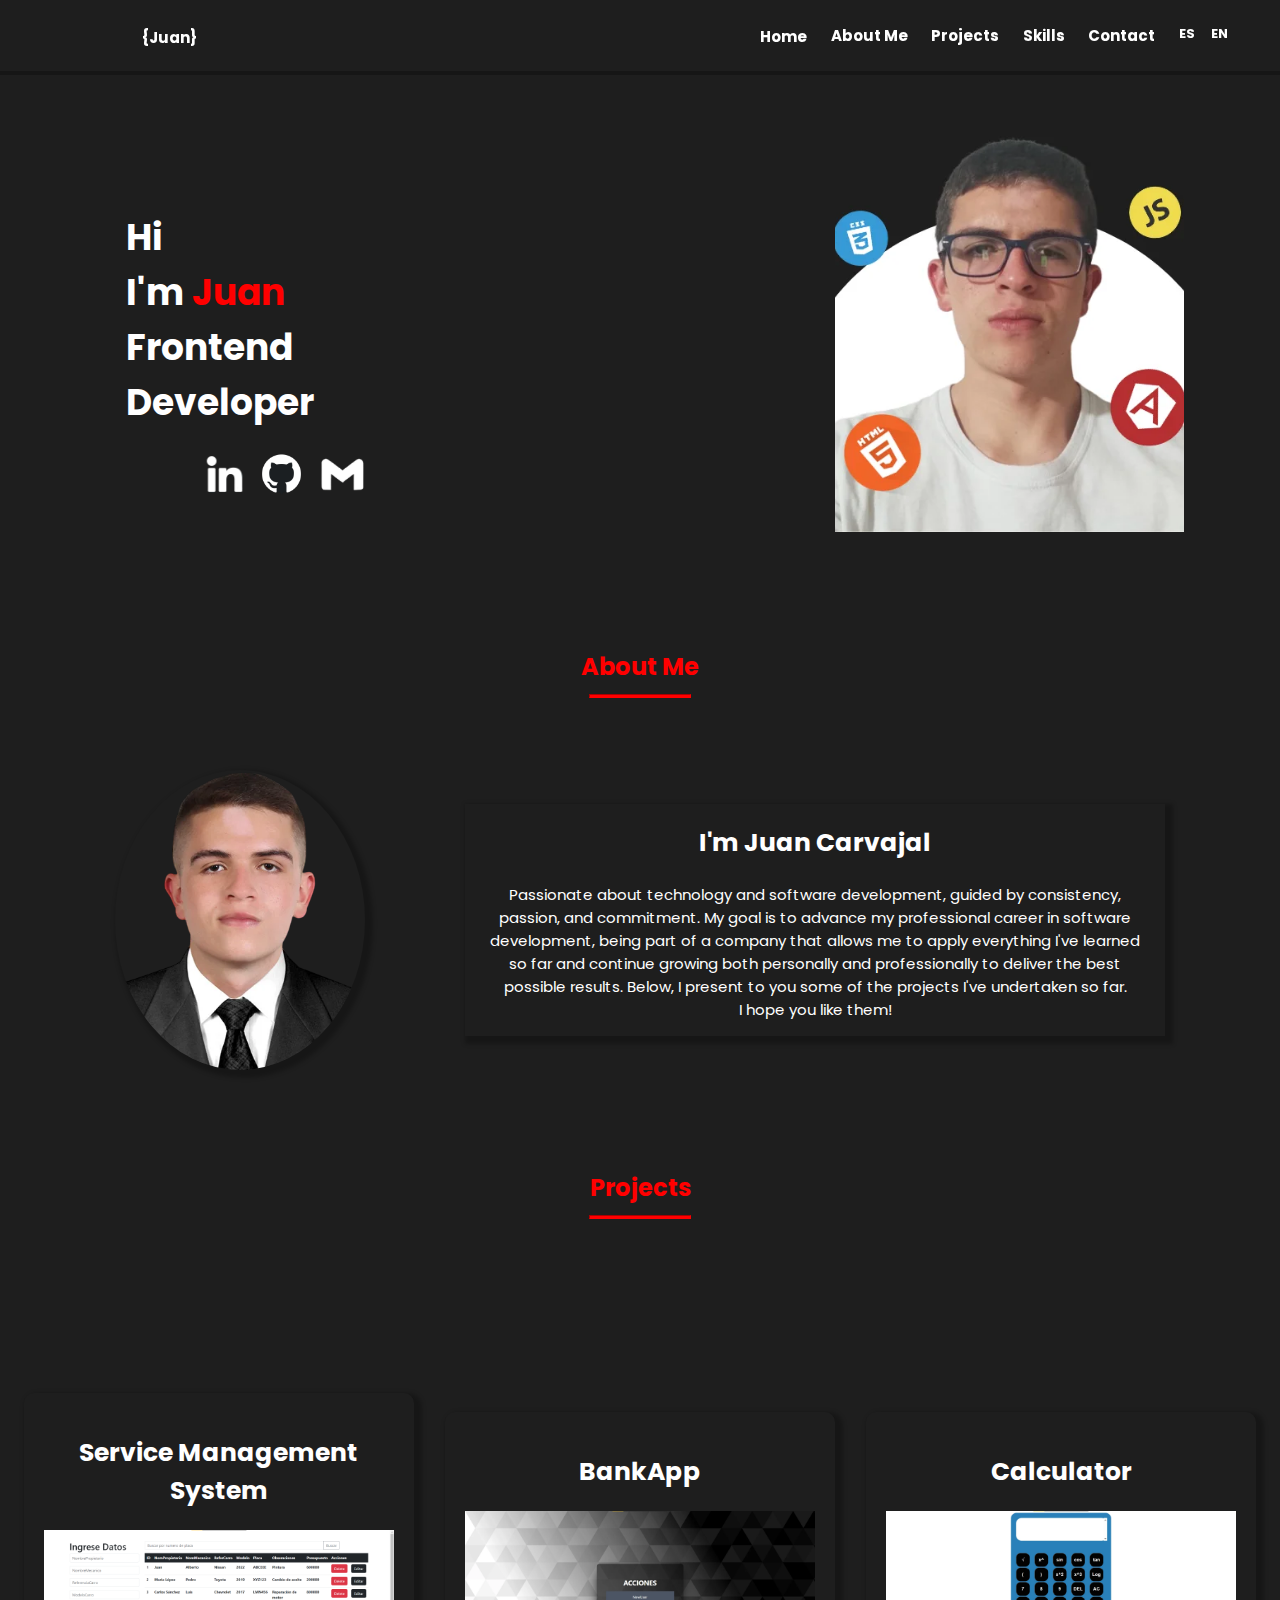
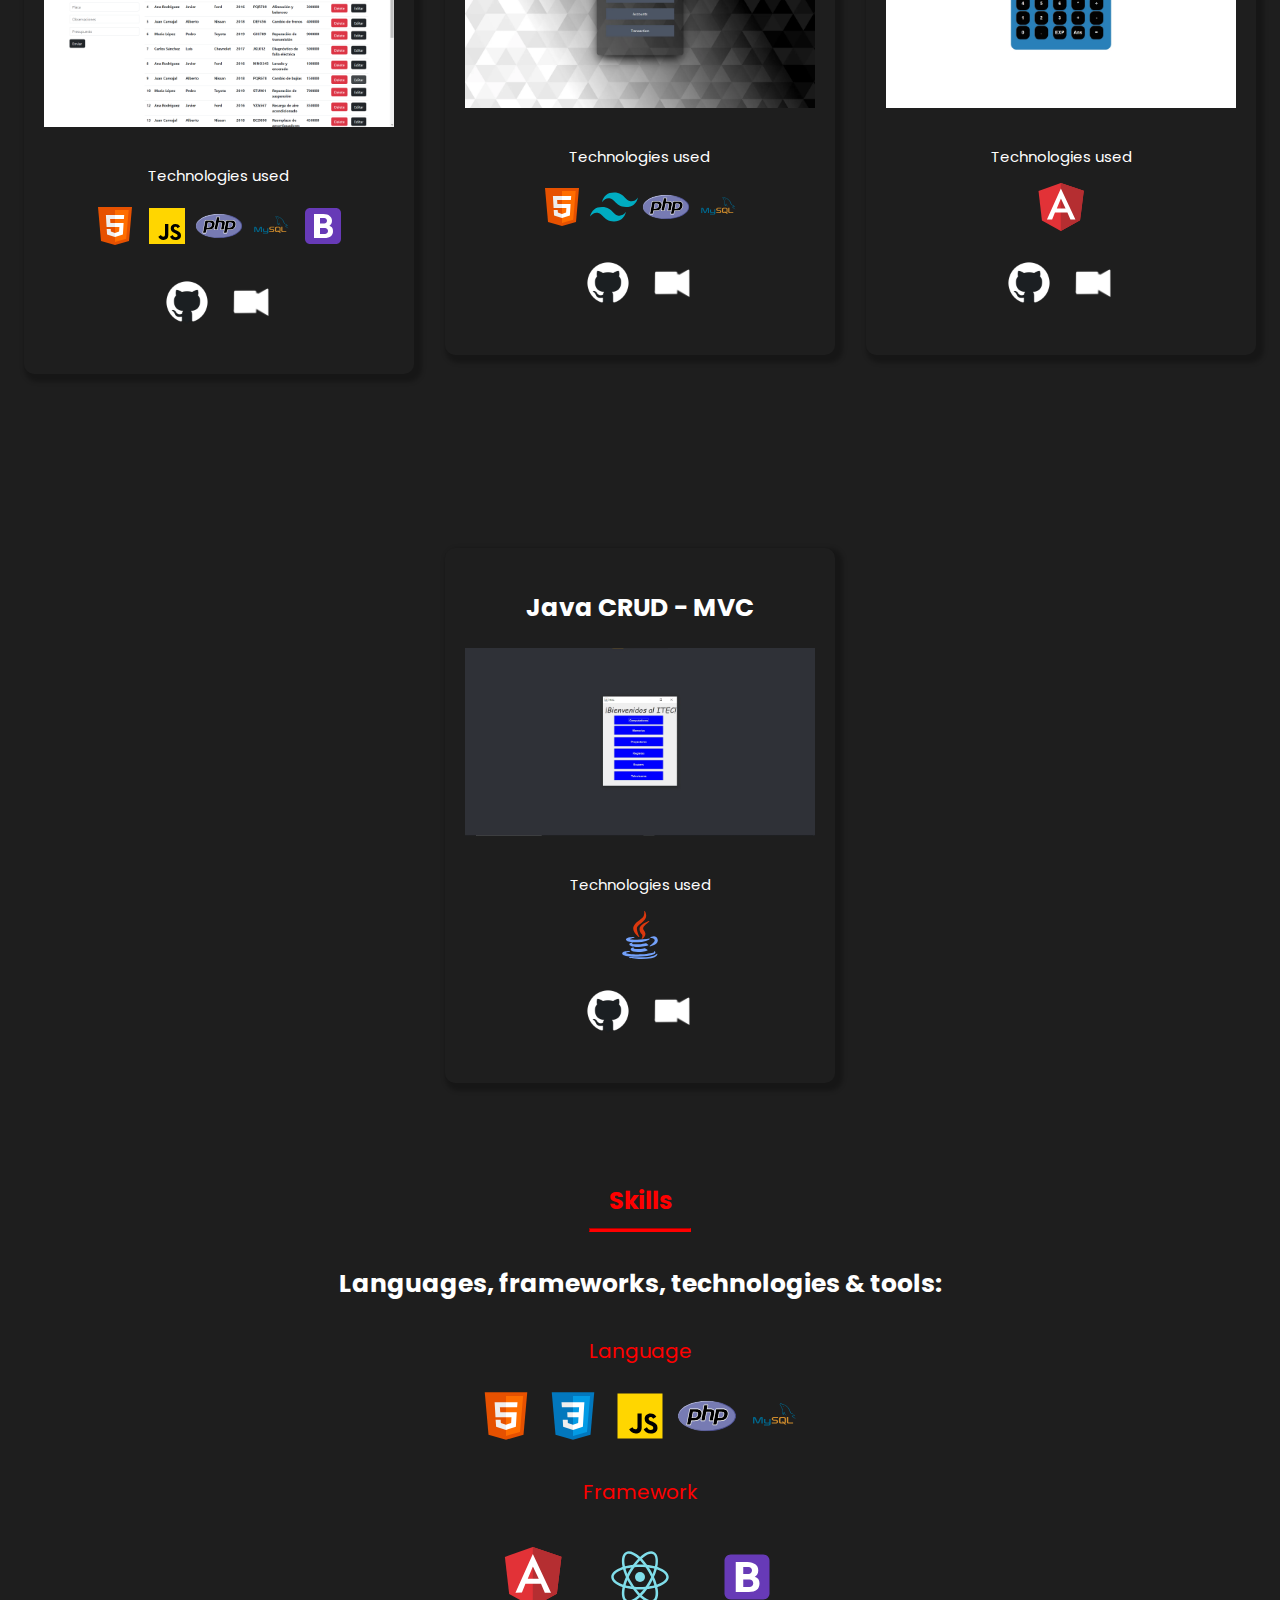
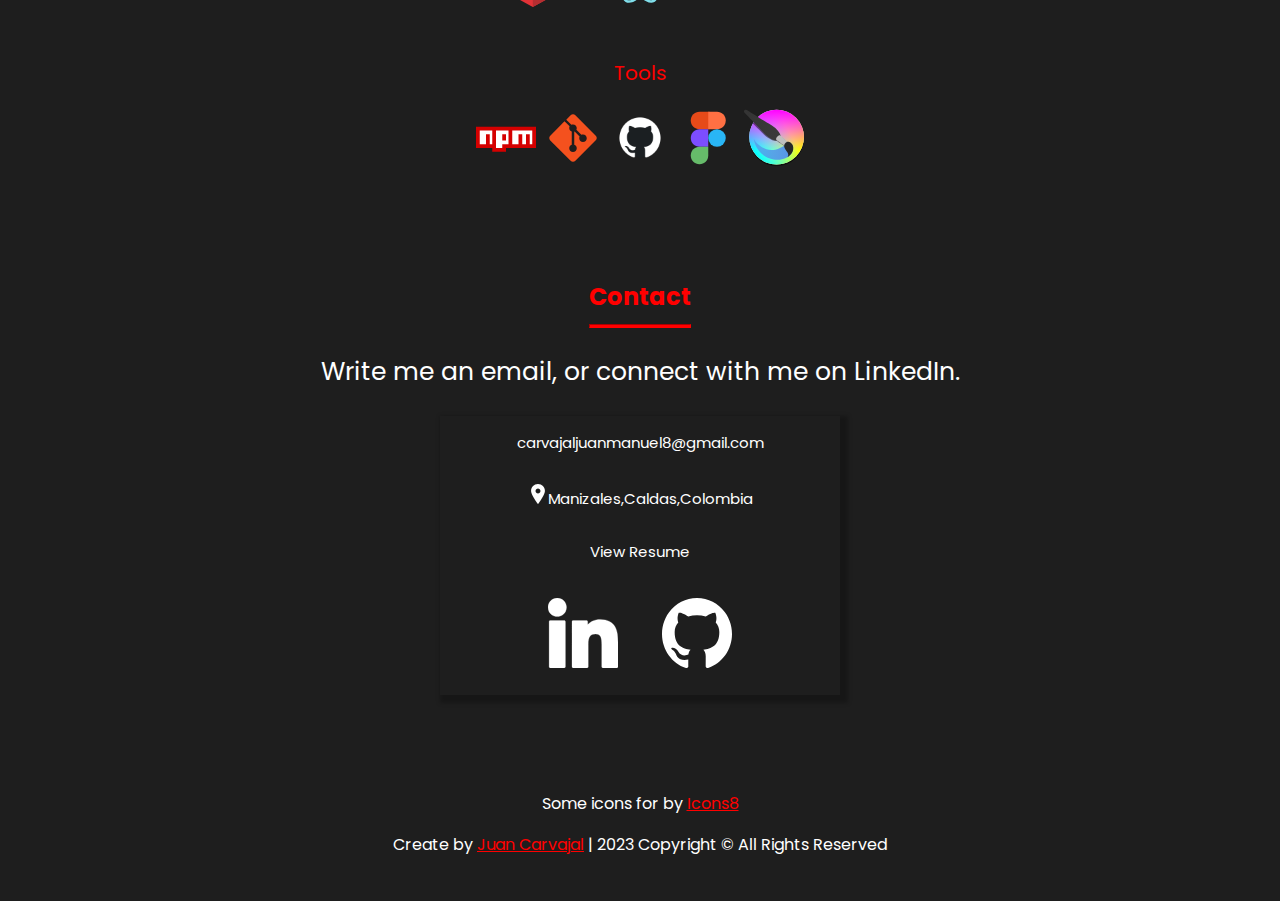
<file: index.html>
<!DOCTYPE html>
<html lang="en">
  <head>
    <meta charset="UTF-8" />
    <meta http-equiv="X-UA-Compatible" content="IE=Edge" />
    <meta name="viewport" content="width=device-width, initial-scale=1" />
    <title>Juan Carvajal | Front-End Developer</title>
    <link rel="preconnect" href="https://fonts.googleapis.com" />
    <link rel="preconnect" href="https://fonts.gstatic.com" crossorigin />
    <link
      href="https://fonts.googleapis.com/css2?family=Poppins:wght@700&display=swap"
      rel="stylesheet"
    />
    <link rel="stylesheet" href="./styles/styles.css" />
    <link rel="stylesheet" href="./styles/aboutme.css" />
    <link rel="stylesheet" href="./styles/projects.css" />
    <link rel="stylesheet" href="./styles/skills.css" />
    <link rel="stylesheet" href="./styles/contact.css" />
    <link rel="stylesheet" href="./styles/media.css" />
    <link
      type="image/png"
      sizes="100x100"
      rel="icon"
      href="./assets/images/icon.svg"
    />
  </head>
  <body style="background: #1e1e1e">
    <header>
      <div class="home-view">
        <div class="background"></div>
        <div class="header">
          <div class="juan"><a href="#">{Juan}</a></div>
          <div class="home_header"><a href="#home">Home</a></div>
          <div class="aboutme"><a href="#about_me">About Me</a></div>
          <div class="projects_header"><a href="#projects">Projects</a></div>
          <div class="skills"><a href="#skills">Skills</a></div>
          <div class="contact"><a href="#contact">Contact</a></div>
          <div class="container-3">
            <a href="./es/" class="es">ES</a>
            <a href="" class="en">EN</a>
          </div>
        </div>
      </div>
    </header>
    <main>
      <section class="home" id="home">
        <div class="container-1">
          <div class="container-2">
            <p class="hi-im-juan-frontend-developer">
              Hi <br />
              <span class="hi-im-juan-frontend-developer-sub-0">I'm</span>
              <span class="hi-im-juan-frontend-developer-sub-1">Juan</span>
              <br />
              <span class="hi-im-juan-frontend-developer-sub-242"
                >Frontend Developer</span
              >
            </p>
            <div class="container">
              <a href="https://www.linkedin.com/in/juanncarvajal/"
                ><div class="linkedin-photoroom-1"></div
              ></a>
              <a href="https://github.com/JuanCarvajal11"
                ><div class="githubicon-photoroom-1"></div
              ></a>
              <a href="mailto:carvajaljuanmanuel8@gmail.com"
                ><div class="diseo-sin-ttulo-11"></div
              ></a>
            </div>
          </div>
          <div class="foto-de-portafolio-1"></div>
        </div>
      </section>
      <section id="about_me" class="about_me">
        <h2 class="title_aboutme">About Me</h2>
        <hr class="title_decoration" />
        <div class="about_container">
          <img
            src="./assets/images/Imagen_sobremi.webp"
            alt=""
            class="img_aboutme"
          />
          <div class="about_content">
            <h2 class="about_subtitle">I'm Juan Carvajal</h2>
            <p class="about_text">
              Passionate about technology and software development, guided by
              consistency, passion, and commitment. My goal is to advance my
              professional career in software development, being part of a
              company that allows me to apply everything I've learned so far and
              continue growing both personally and professionally to deliver the
              best possible results. Below, I present to you some of the
              projects I've undertaken so far. <br />I hope you like them!
            </p>
          </div>
        </div>
      </section>
      <section class="projects" id="projects">
        <h2 class="title_projects">Projects</h2>
        <hr class="title_decoration" />
        <div class="project_view">
          <div class="project_card">
            <h2>Service Management System</h2>
            <img src="./assets/images/ProyectoAutomotriz.webp" alt="Imagen 1" />
            <p>Technologies used</p>
            <div>
              <img src="./assets/images/HTML5.svg" alt="HTML5" />
              <img src="./assets/images/JavaScript.svg" alt="JavaScript" />
              <img src="./assets/images/PHP.svg" alt="PHP" />
              <img src="./assets/images/mysql.svg" alt="MySQL" />
              <img src="./assets/images/Bootstrap.svg" alt="Bootstrap" />
            </div>
            <a href="https://github.com/JuanCarvajal11/CrudTaller">
              <img
                src="./assets/images/GitHubIcon.webp"
                alt="GitHubIcon"
                class="card_icon"
            /></a>
            <a
              href="https://drive.google.com/file/d/15h-8iIQNm1ulbraYz3g0RGl05-0AmrAa/view?usp=sharing"
            >
              <img
                src="./assets/images/VideoIcon.png"
                alt="VideoIcon"
                class="card_icon"
              />
            </a>
          </div>
          <div class="project_card">
            <h2>BankApp</h2>
            <img src="./assets/images/bancoapp.webp" alt="Imagen 1" />
            <p>Technologies used</p>
            <div>
              <img src="./assets/images/HTML5.svg" alt="HTML5" />
              <img src="./assets/images/TailwindCss.svg" alt="TailWind" />
              <img src="./assets/images/PHP.svg" alt="PHP" />
              <img src="./assets/images/mysql.svg" alt="MySQL" />
            </div>
            <a href="https://github.com/JuanCarvajal11/BancoApp">
              <img
                src="./assets/images/GitHubIcon.webp"
                alt="GitHubIcon"
                class="card_icon"
            /></a>
            <a
              href="https://drive.google.com/file/d/1xfGrHG5emSB2Z3cICMHLrTMxmpDLgRj-/view?usp=sharing"
            >
              <img
                src="./assets/images/VideoIcon.png"
                alt="VideoIcon"
                class="card_icon"
              />
            </a>
          </div>
          <div class="project_card">
            <h2>Calculator</h2>
            <img src="./assets/images/calculadoraimagen.webp" alt="Imagen 1" />
            <p>Technologies used</p>
            <div>
              <img src="./assets/images/angular-icon.svg" alt="HTML5" />
            </div>
            <a href="https://github.com/JuanCarvajal11/CalculadoraAngular">
              <img
                src="./assets/images/GitHubIcon.webp"
                alt="GitHubIcon"
                class="card_icon"
            /></a>
            <a
              href="https://drive.google.com/file/d/1gNzv2z42VBNiWqhLKTjFgDYkBdK2M_5l/view?usp=sharing"
            >
              <img
                src="./assets/images/VideoIcon.png"
                alt="VideoIcon"
                class="card_icon"
              />
            </a>
          </div>
        </div>
        <!--Second line of proyects -->
        <div class="project_view">
          <div class="project_card">
            <h2>Java CRUD - MVC</h2>
            <img src="./assets/images/CapturaJava.webp" alt="Imagen 1" />
            <p>Technologies used</p>
            <div>
              <img src="./assets/images/java-svgrepo-com.svg" alt="HTML5" />

            </div>
            <a href="https://github.com/JuanCarvajal11/JAVA-MVC">
              <img
                src="./assets/images/GitHubIcon.webp"
                alt="GitHubIcon"
                class="card_icon"
            /></a>
            <a
              href="https://drive.google.com/file/d/1nRwct1JfdEvENYA-bzJR2pNr87-lbRKd/view?usp=sharing"
            >
              <img
                src="./assets/images/VideoIcon.png"
                alt="VideoIcon"
                class="card_icon"
              />
            </a>
          </div>
        </div>
      </section>
      <section class="skills" id="skills">
        <h2 class="title_skills">Skills</h2>
        <hr class="title_decoration" />
        <div class="skills_section">
          <h4 class="skill_subtitle">
            Languages, frameworks, technologies & tools:
          </h4>
          <div class="lenguage_section">
            <p class="maintext">Language</p>
            <img src="./assets/images/HTML5.svg" alt="HTML5" />
            <img src="./assets/images/Css.svg" alt="CSS3" />
            <img src="./assets/images/JavaScript.svg" alt="JavaScript" />
            <img src="./assets/images/PHP.svg" alt="PHP" />
            <img src="./assets/images/mysql.svg" alt="MySQL" />
          </div>
          <div class="frameworks_section">
            <p class="maintext">Framework</p>
            <img src="./assets/images/angular-icon.svg" alt="Angular" />
            <img src="./assets/images/React.svg" alt="React" />
            <img src="./assets/images/Bootstrap.svg" alt="Bootstrap" />
          </div>
          <div class="tools_section">
            <p class="maintext">Tools</p>
            <img src="./assets/images/npm.svg" alt="npm" />
            <img src="./assets/images/Git.svg" alt="Git" />
            <img src="./assets/images/GitHubIcon.webp" alt="GitHub" />
            <img src="./assets/images/Figma.svg" alt="Figma" />
            <img src="./assets/images/krita-seeklogo.svg" alt="Krita" />
          </div>
        </div>
      </section>
      <section class="contact" id="contact">
        <h2 class="title_contact">Contact</h2>
        <hr class="title_decoration" />
        <div class="title">
          <p>Write me an email, or connect with me on LinkedIn.</p>
        </div>
        <div class="social_media">
          <div class="links">
            <p>carvajaljuanmanuel8@gmail.com</p>
            <p>
              <img
                src="./assets/images/location-sign-svgrepo-com.svg"
                alt="Location"
              />Manizales,Caldas,Colombia
            </p>
            <p class="resume">
              <a
                href="./assets/documents/CV Juan Manuel Carvajal Rincon.pdf"
                download="./assets/documents/CV Juan Manuel Carvajal Rincon.pdf"
                >View Resume</a
              >
            </p>
            <div class="social">
              <a href="https://www.linkedin.com/in/juanncarvajal/"
                ><img
                  src="./assets/images/linkedin-svgrepo-com (1).svg"
                  alt="LinkedIn"
              /></a>
              <a href="https://github.com/JuanCarvajal11"
                ><img
                  src="./assets/images/github-142-svgrepo-com.svg"
                  alt="Github"
              /></a>
            </div>
          </div>
        </div>
      </section>
    </main>
    <footer>
      <div>
        <p>Some icons for by <a href="https://iconos8.es/">Icons8</a></p>
        <p>
          Create by
          <a href="https://github.com/JuanCarvajal11">Juan Carvajal</a> | 2023
          Copyright © All Rights Reserved
        </p>
      </div>
    </footer>
  </body>
</html>
</file>
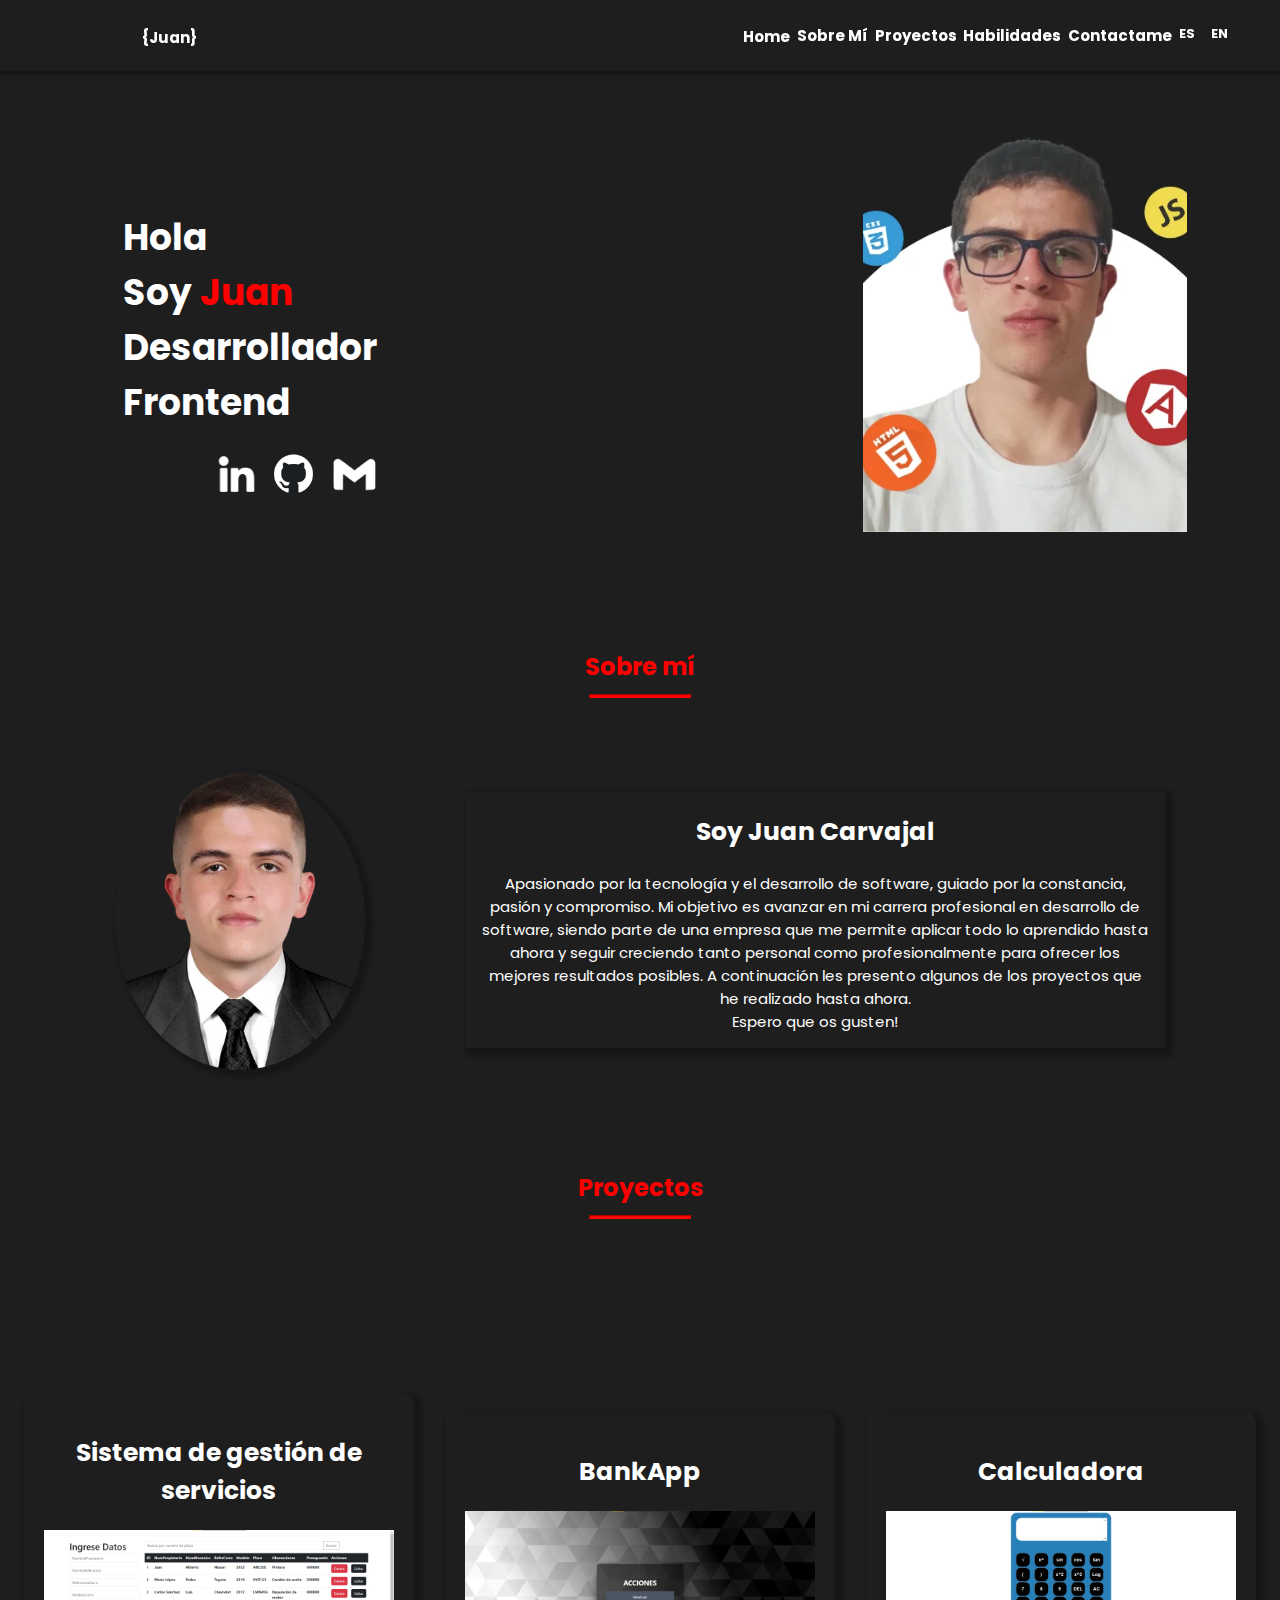
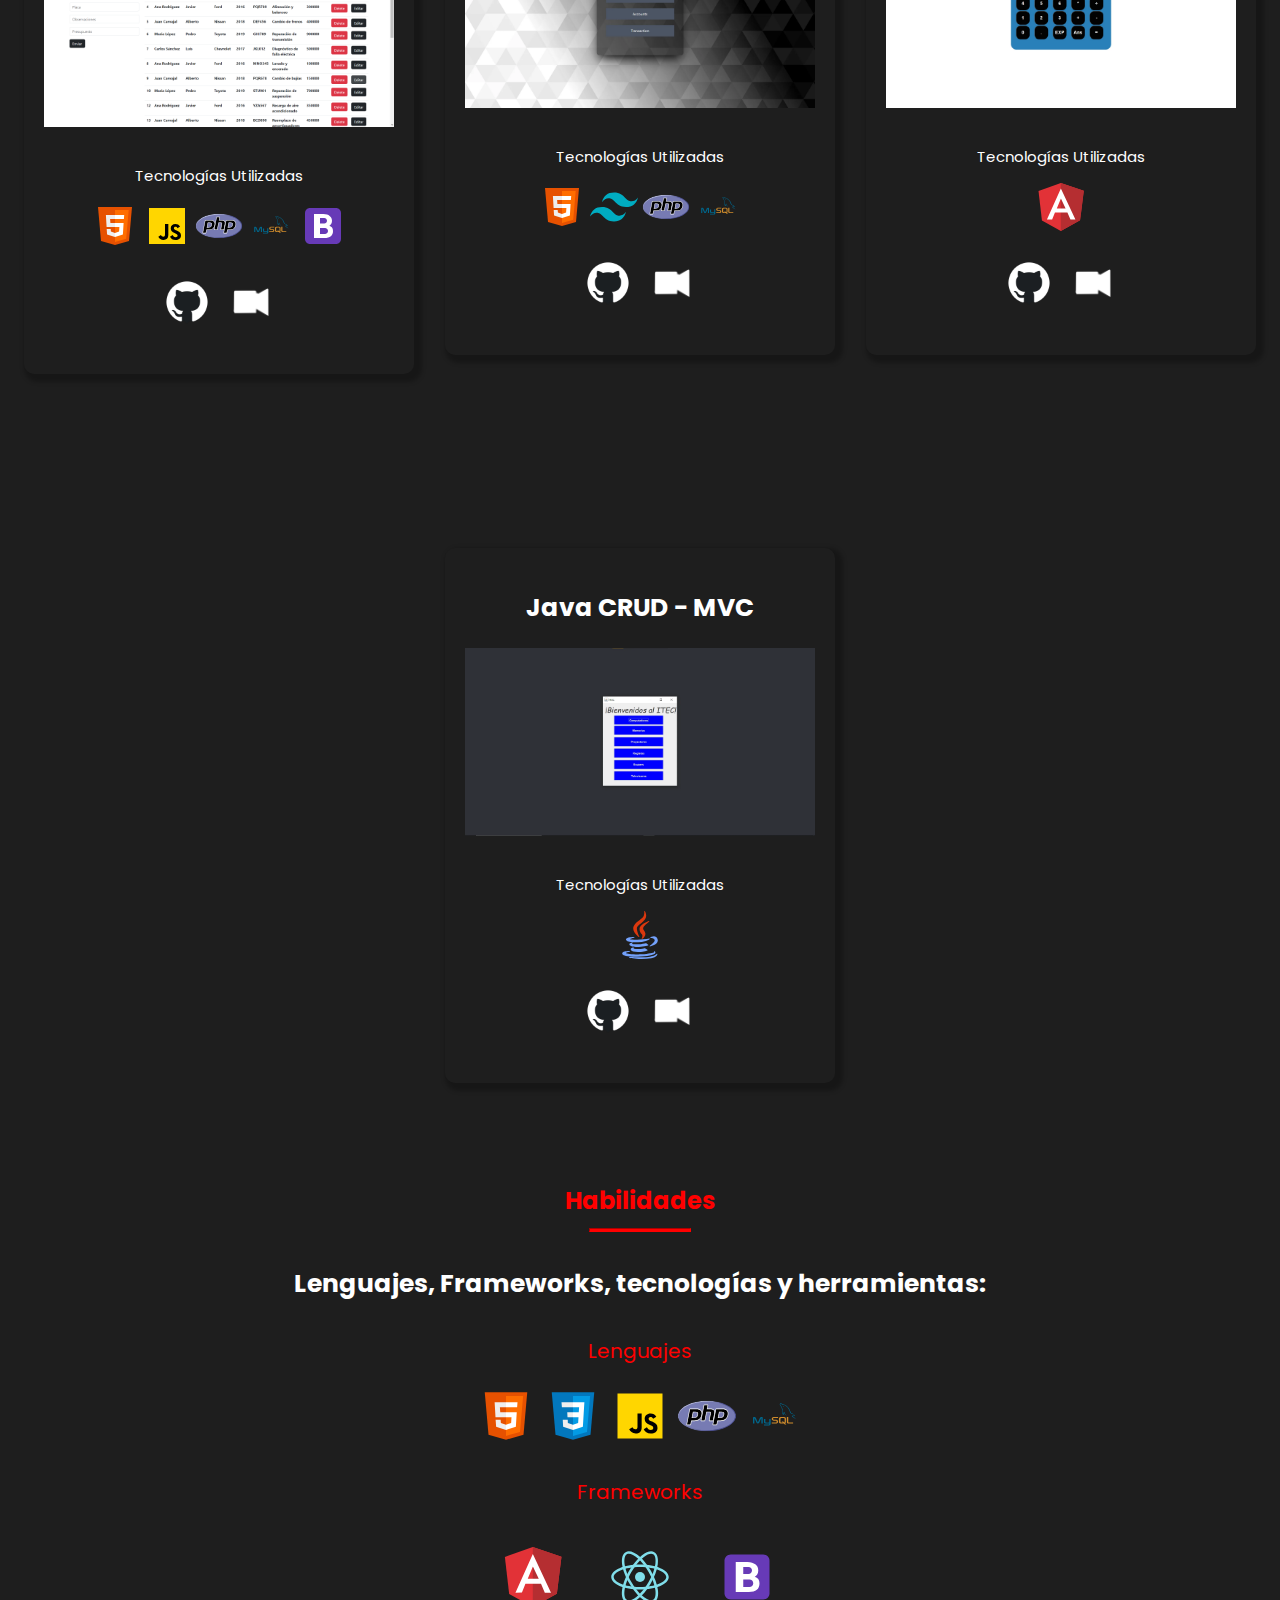
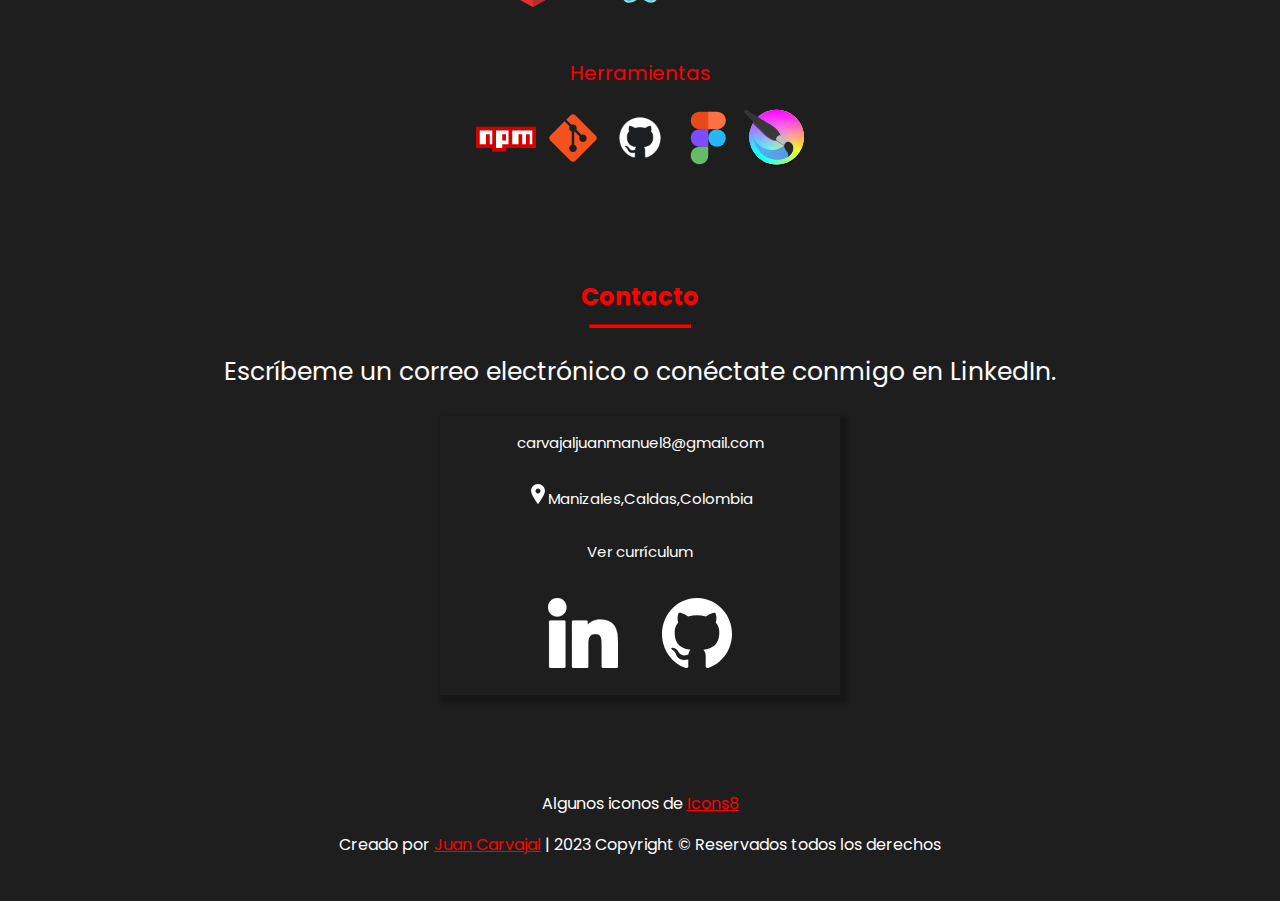
<file: es/index.html>
<!DOCTYPE html>
<html lang="en">
  <head>
    <meta charset="UTF-8" />
    <meta http-equiv="X-UA-Compatible" content="IE=Edge" />
    <meta name="viewport" content="width=device-width, initial-scale=1" />
    <title>Juan Carvajal | Front-End Developer</title>
    <link rel="preconnect" href="https://fonts.googleapis.com" />
    <link rel="preconnect" href="https://fonts.gstatic.com" crossorigin />
    <link
      href="https://fonts.googleapis.com/css2?family=Poppins:wght@700&display=swap"
      rel="stylesheet"
    />
    <link rel="stylesheet" href="../styles/styles.css" />
    <link rel="stylesheet" href="../styles/aboutme.css" />
    <link rel="stylesheet" href="../styles/projects.css" />
    <link rel="stylesheet" href="../styles/skills.css" />
    <link rel="stylesheet" href="../styles/contact.css" />
    <link rel="stylesheet" href="../styles/media.css" />
    <link
      type="image/png"
      sizes="100x100"
      rel="icon"
      href="./assets/images/icon.svg"
    />
  </head>
  <body style="background: #1e1e1e">
    <header>
      <div class="home-view">
        <div class="background"></div>
        <div class="header">
          <div class="juan"><a href="#">{Juan}</a></div>
          <div class="home_header"><a href="#home">Home</a></div>
          <div class="aboutme"><a href="#about_me">Sobre Mí</a></div>
          <div class="projects_header"><a href="#projects">Proyectos</a></div>
          <div class="skills"><a href="#skills">Habilidades</a></div>
          <div class="contact"><a href="#contact">Contactame</a></div>
          <div class="container-3">
            <a href="" class="es">ES</a>
            <a href="../index.html" class="en">EN</a>
          </div>
        </div>
      </div>
    </header>
    <main>
      <section class="home" id="home">
        <div class="container-1">
          <div class="container-2">
            <p class="hi-im-juan-frontend-developer">
              Hola <br />
              <span class="hi-im-juan-frontend-developer-sub-0">Soy</span>
              <span class="hi-im-juan-frontend-developer-sub-1">Juan</span>
              <br />
              <span class="hi-im-juan-frontend-developer-sub-242"
                >Desarrollador Frontend</span
              >
            </p>
            <div class="container">
              <a href="https://www.linkedin.com/in/juanncarvajal/"
                ><div class="linkedin-photoroom-1"></div
              ></a>
              <a href="https://github.com/JuanCarvajal11"
                ><div class="githubicon-photoroom-1"></div
              ></a>
              <a href="mailto:carvajaljuanmanuel8@gmail.com"
                ><div class="diseo-sin-ttulo-11"></div
              ></a>
            </div>
          </div>
          <div class="foto-de-portafolio-1"></div>
        </div>
      </section>
      <section id="about_me" class="about_me">
        <h2 class="title_aboutme">Sobre mí</h2>
        <hr class="title_decoration" />
        <div class="about_container">
          <img
            src="../assets/images/Imagen_sobremi.webp"
            alt=""
            class="img_aboutme"
          />
          <div class="about_content">
            <h2 class="about_subtitle">Soy Juan Carvajal</h2>
            <p class="about_text">
              Apasionado por la tecnología y el desarrollo de software, guiado
              por la constancia, pasión y compromiso. Mi objetivo es avanzar en
              mi carrera profesional en desarrollo de software, siendo parte de
              una empresa que me permite aplicar todo lo aprendido hasta ahora
              y seguir creciendo tanto personal como profesionalmente para
              ofrecer los mejores resultados posibles. A continuación les presento
              algunos de los proyectos que he realizado hasta ahora. <br />Espero
              que os gusten!
            </p>
          </div>
        </div>
      </section>
      <section class="projects" id="projects">
        <h2 class="title_projects">Proyectos</h2>
        <hr class="title_decoration" />
        <div class="project_view">
          <div class="project_card">
            <h2>Sistema de gestión de servicios</h2>
            <img src="../assets/images/ProyectoAutomotriz.webp" alt="Imagen 1" />
            <p>Tecnologías Utilizadas</p>
            <div>
              <img src="../assets/images/HTML5.svg" alt="HTML5" />
              <img src="../assets/images/JavaScript.svg" alt="JavaScript" />
              <img src="../assets/images/PHP.svg" alt="PHP" />
              <img src="../assets/images/mysql.svg" alt="MySQL" />
              <img src="../assets/images/Bootstrap.svg" alt="Bootstrap" />
            </div>
            <a href="https://github.com/JuanCarvajal11/CrudTaller">
              <img
                src="../assets/images/GitHubIcon.webp"
                alt="GitHubIcon"
                class="card_icon"
            /></a>
            <a
              href="https://drive.google.com/file/d/15h-8iIQNm1ulbraYz3g0RGl05-0AmrAa/view?usp=sharing"
            >
              <img
                src="../assets/images/VideoIcon.png"
                alt="VideoIcon"
                class="card_icon"
              />
            </a>
          </div>
          <div class="project_card">
            <h2>BankApp</h2>
            <img src="../assets/images/bancoapp.webp" alt="Imagen 1" />
            <p>Tecnologías Utilizadas</p>
            <div>
              <img src="../assets/images/HTML5.svg" alt="HTML5" />
              <img src="../assets/images/TailwindCss.svg" alt="TailWind" />
              <img src="../assets/images/PHP.svg" alt="PHP" />
              <img src="../assets/images/mysql.svg" alt="MySQL" />
            </div>
            <a href="https://github.com/JuanCarvajal11/BancoApp">
              <img
                src="../assets/images/GitHubIcon.webp"
                alt="GitHubIcon"
                class="card_icon"
            /></a>
            <a
              href="https://drive.google.com/file/d/1xfGrHG5emSB2Z3cICMHLrTMxmpDLgRj-/view?usp=sharing"
            >
              <img
                src="../assets/images/VideoIcon.png"
                alt="VideoIcon"
                class="card_icon"
              />
            </a>
          </div>
          <div class="project_card">
            <h2>Calculadora</h2>
            <img src="../assets/images/calculadoraimagen.webp" alt="Imagen 1" />
            <p>Tecnologías Utilizadas</p>
            <div>
              <img src="../assets/images/angular-icon.svg" alt="HTML5" />
            </div>
            <a href="https://github.com/JuanCarvajal11/CalculadoraAngular">
              <img
                src="../assets/images/GitHubIcon.webp"
                alt="GitHubIcon"
                class="card_icon"
            /></a>
            <a
              href="https://drive.google.com/file/d/1gNzv2z42VBNiWqhLKTjFgDYkBdK2M_5l/view?usp=sharing"
            >
              <img
                src="../assets/images/VideoIcon.png"
                alt="VideoIcon"
                class="card_icon"
              />
            </a>
          </div>
        </div>
        <!--Second line of proyects -->
        <div class="project_view">
          <div class="project_card">
            <h2>Java CRUD - MVC</h2>
            <img src="../assets/images/CapturaJava.webp" alt="Imagen 1" />
            <p>Tecnologías Utilizadas</p>
            <div>
              <img src="../assets/images/java-svgrepo-com.svg" alt="HTML5" />

            </div>
            <a href="https://github.com/JuanCarvajal11/JAVA-MVC">
              <img
                src="../assets/images/GitHubIcon.webp"
                alt="GitHubIcon"
                class="card_icon"
            /></a>
            <a
              href="https://drive.google.com/file/d/1nRwct1JfdEvENYA-bzJR2pNr87-lbRKd/view?usp=sharing"
            >
              <img
                src="../assets/images/VideoIcon.png"
                alt="VideoIcon"
                class="card_icon"
              />
            </a>
          </div>
        </div>
      </section>
      <section class="skills" id="skills">
        <h2 class="title_skills">Habilidades</h2>
        <hr class="title_decoration" />
        <div class="skills_section">
          <h4 class="skill_subtitle">
            Lenguajes, Frameworks, tecnologías y herramientas:
          </h4>
          <div class="lenguage_section">
            <p class="maintext">Lenguajes</p>
            <img src="../assets/images/HTML5.svg" alt="HTML5" />
            <img src="../assets/images/Css.svg" alt="CSS3" />
            <img src="../assets/images/JavaScript.svg" alt="JavaScript" />
            <img src="../assets/images/PHP.svg" alt="PHP" />
            <img src="../assets/images/mysql.svg" alt="MySQL" />
          </div>
          <div class="frameworks_section">
            <p class="maintext">Frameworks</p>
            <img src="../assets/images/angular-icon.svg" alt="Angular" />
            <img src="../assets/images/React.svg" alt="React" />
            <img src="../assets/images/Bootstrap.svg" alt="Bootstrap" />
          </div>
          <div class="tools_section">
            <p class="maintext">Herramientas</p>
            <img src="../assets/images/npm.svg" alt="npm" />
            <img src="../assets/images/Git.svg" alt="Git" />
            <img src="../assets/images/GitHubIcon.webp" alt="GitHub" />
            <img src="../assets/images/Figma.svg" alt="Figma" />
            <img src="../assets/images/krita-seeklogo.svg" alt="Krita" />
          </div>
        </div>
      </section>
      <section class="contact" id="contact">
        <h2 class="title_contact">Contacto</h2>
        <hr class="title_decoration" />
        <div class="title">
          <p>Escríbeme un correo electrónico o conéctate conmigo en LinkedIn.</p>
        </div>
        <div class="social_media">
          <div class="links">
            <p>carvajaljuanmanuel8@gmail.com</p>
            <p>
              <img
                src="../assets/images/location-sign-svgrepo-com.svg"
                alt="Location"
              />Manizales,Caldas,Colombia
            </p>
            <p class="resume">
              <a
                href="../assets/documents/CV Juan Manuel Carvajal Rincon.pdf"
                download="../assets/documents/CV Juan Manuel Carvajal Rincon.pdf"
                >Ver currículum</a
              >
            </p>
            <div class="social">
              <a href="https://www.linkedin.com/in/juanncarvajal/"
                ><img
                  src="../assets/images/linkedin-svgrepo-com (1).svg"
                  alt="LinkedIn"
              /></a>
              <a href="https://github.com/JuanCarvajal11"
                ><img
                  src="../assets/images/github-142-svgrepo-com.svg"
                  alt="Github"
              /></a>
            </div>
          </div>
        </div>
      </section>
    </main>
    <footer>
      <div>
        <p>Algunos iconos de <a href="https://iconos8.es/">Icons8</a></p>
        <p>
          Creado por
          <a href="https://github.com/JuanCarvajal11">Juan Carvajal</a> | 2023
          Copyright © Reservados todos los derechos
        </p>
      </div>
    </footer>
  </body>
</html>
</file>
<file: styles/styles.css>
body {
  font-family: "Poppins";
  overflow-x: hidden;
}

header {
  position: fixed;
  top: 0;
  left: 0;
  width: 100%;
  z-index: 1000; /* Para asegurarse de que el header esté siempre encima de otros elementos */
}

footer{
  margin-top: 60px;
  text-align: center;
  width: 100%;
  height: 100%;
  padding-top: 20px;
  padding-bottom: 20px;
  color: #ffffff;
}

footer a{
  color: red;
}

.home{
  display: flex;
  justify-content: center;
}

.home-view a {
  text-decoration: none;
}

.home-view .container-3 {
  margin: 2px 0 5px 0;
  display: flex;
  flex-direction: row;
  box-sizing: border-box;
}

.home-view .en {
  overflow-wrap: break-word;
  font-weight: 700;
  font-size: 12.8px;
  color: #ffffff;
}
.home-view .back-ground {
  background: #1e1e1e;
  position: absolute;
  left: 0px;
  top: 0px;
  right: 0px;
  bottom: 0px;
  height: 100%;
}
.home-view .home_header a {
  margin-bottom: 3px;
  display: inline-block;
  overflow-wrap: break-word;
  font-weight: 700;
  font-size: 15px;
  color: #ffffff;
}

.home-view .home_header {
  margin-top: 1px;
}

.home-view .aboutme a {
  margin-bottom: 3px;
  display: inline-block;
  overflow-wrap: break-word;
  font-weight: 700;
  font-size: 15px;
  color: #ffffff;
}
.home-view .skills a {
  margin-bottom: 3px;
  display: inline-block;
  overflow-wrap: break-word;
  font-weight: 700;
  font-size: 15px;
  color: #ffffff;
}
.home-view .projects_header a {
  margin-bottom: 3px;
  display: inline-block;
  overflow-wrap: break-word;
  font-weight: 700;
  font-size: 15px;
  color: #ffffff;
}
.home-view .contact a {
  margin-bottom: 3px;
  display: inline-block;
  overflow-wrap: break-word;
  font-weight: 700;
  font-size: 15px;
  color: #ffffff;
}
.home-view .es {
  margin-right: 16.4px;
  overflow-wrap: break-word;
  font-weight: 700;
  font-size: 12.8px;
  color: #ffffff;
}

.home-view .juan {
  width: 694.5px;
}

.home-view .juan a {
  margin: 3px 11.5px 0 0;
  display: inline-block;
  font-size: 15px;
  overflow-wrap: break-word;
  font-weight: 700;
  font-size: 15px;
  color: #ffffff;
  margin-left: 100px;
}
.home-view .header {
  box-shadow: 0px 4px 0px 0px rgba(0, 0, 0, 0.25);
  background: #1e1e1e;
  position: relative;
  display: flex;
  flex-direction: row;
  justify-content: space-between;
  padding: 23px 51.7px 20px 42px;
  width: 100%;
  box-sizing: border-box;
}
.home .foto-de-portafolio-1 {
  background: url("../assets/images/ImagenPrincipal.webp") 50% / cover no-repeat;
  width: 410px;
  height: 412px;
  margin-top: 40px;
  margin-left: 400px;
}
.home .hi-im-juan-frontend-developer-sub242 {
  font-weight: 700;
  font-size: 36px;
  line-height: 1.333;
  color: #ff0000;
}
.home .hi-im-juan-frontend-developer {
  margin-bottom: 20px;
  overflow-wrap: break-word;
  font-weight: 700;
  font-size: 36px;
  color: #ffffff;
}
.home .githubicon-photoroom-1 {
  background: url("../assets/images/GitHubIcon.webp") 50% / cover no-repeat;
  margin-right: 10px;
  width: 57px;
  height: 48px;
}

.home .hi-im-juan-frontend-developer-sub-1 {
  color: #ff0000;
}
.home .linkedin-photoroom-1 {
  background: url("../assets/images/LinkedinIcon.webp") 50% / cover no-repeat;
  width: 57px;
  height: 48px;
}
.home .diseo-sin-ttulo-11 {
  background: url("../assets/images/DiseñoCorreo.webp") 50% / cover no-repeat;
  margin: 1px 0 2px 0;
  width: 45px;
  height: 45px;
}
.home .container {
  display: flex;
  flex-direction: row;
  width: 169px;
  box-sizing: border-box;
}
.home .container-1 {
  margin: 0 88px 0 8px;
  display: flex;
  justify-content: space-between;
  box-sizing: border-box;
}
.home .container-2 {
  margin: 94px 0 51px 0;
  display: flex;
  flex-direction: column;
  align-items: center;
  box-sizing: border-box;
}

.home {
  margin-left: 110px;
  margin-top: 80px;
}
</file>
<file: styles/aboutme.css>
/*About me Section*/
.about_me .title_aboutme {
  text-align: center;
  margin-top: 100px;
  font-size: 24px;
  color: #ff0000;
}

.about_me .title_decoration {
  width: 100px;
  height: 2px;
  margin-top: -10px;
  background-color: #ff0000;
  border-color: #ff0000;
}

.about_me .about_container {
  padding-top: 4rem;
  display: flex;
  justify-content: center;
  align-items: center;
}

.about_me .about_container .img_aboutme {
  width: 250px;
  height: 300px;
  box-shadow: 4px 4px 4px 4px rgba(0, 0, 0, 0.25);
  border-radius: 50%;
  object-fit: cover;
}

.about_me .about_container .about_content {
  text-align: center;
  width: 700px;
  margin-left: 100px;
  box-shadow: 4px 4px 4px 4px rgba(0, 0, 0, 0.25);
}

.about_me .about_container .about_content .about_subtitle {
  font-size: 25px;
  color: #ffffff;
}

.about_me .about_container .about_content .about_text {
  padding: 0 1rem;
  font-size: 15px;
  color: #ffffff;
}
</file>
<file: styles/projects.css>
.projects {
  margin-top: 100px;
}

.projects .title_projects {
  text-align: center;
  margin-top: 100px;
  font-size: 24px;
  color: #ff0000;
}

.projects .title_decoration {
  width: 100px;
  height: 2px;
  margin-top: -10px;
  background-color: #ff0000;
  border-color: #ff0000;
}

.projects .project_view {
  margin-top: 60px;
  padding-top: 4rem;
  display: flex;
  justify-content: center;
  align-items: center;  
}

.projects .project_view .project_card {
  width: 350px; 
  background-color: #1e1e1e;
  border-radius: 10px;
  box-shadow: 4px 4px 4px 4px rgba(0, 0, 0, 0.25);
  padding: 20px; 
  margin: 0 auto; 
  margin-top: 50px;
  text-align: center;
}

.projects .project_view .project_card h2 {
  padding: 0 1rem;
  font-size: 25px;
  color: #ffffff;
}

.projects .project_view .project_card p {
    padding: 0 1rem;
    font-size: 15px;
    color: #ffffff;
  }

.projects .project_view .project_card img {
  max-width: 100%; 
  margin-bottom: 15px; 
}

.projects .project_view .project_card .card_icon{
    width: 60px;
    height: 60px;
}
</file>
<file: styles/skills.css>
.skills .title_skills {
    text-align: center;
    margin-top: 100px;
    font-size: 24px;
    color: #ff0000;
  }
  
.skills .title_decoration {
    width: 100px;
    height: 2px;
    margin-top: -10px;
    background-color: #ff0000;
    border-color: #ff0000;
}

.skills .skills_section{
    text-align: center;
}

.skills .skills_section{
    font-size: 25px;
    color: #ffffff;
}

.maintext{ 
    font-size: 20px;
    color: #ff0000;
}

.skills .skills_section img{
    width: 60px;
    height: 60px;
}

.skills .skills_section .frameworks_section img{
    padding: 20px;
}
</file>
<file: styles/contact.css>
.contact .title_contact {
  text-align: center;
  margin-top: 100px;
  font-size: 24px;
  color: #ff0000;
}

.contact .title_decoration {
  width: 100px;
  height: 2px;
  margin-top: -10px;
  background-color: #ff0000;
  border-color: #ff0000;
}

.contact .title{
    text-align: center;
}
.contact .title p{
    font-size: 25px;
    color: #ffffff;
}

.contact .social_media img{
    width: 20px;
    height: 20px;
}

.contact .social_media{
    display: flex;
    justify-content: center;
    align-items: center;
}

.contact .social_media p{
    font-size: 15px;
    color: #ffffff;
}


.contact .social_media .links{
    display: flex;
    flex-direction: column;
    align-items: center;
    justify-content: center;
    box-shadow: 4px 4px 4px 4px rgba(0, 0, 0, 0.25);
    width: 400px;
}

.contact .social_media .links .social img{
    width: 70px;
    height: 70px;
    margin: 20px;
}

.resume a{
    color: #ffffff;
    text-decoration: none;
}
</file>
<file: styles/media.css>
@media only screen and (max-width: 1000px) {
  .home-view .juan a {
    margin-left: 0px;
  }
  .home-view .home_header,
  .home-view .aboutme,
  .home-view .projects_header,
  .home-view .skills,
  .home-view .contact {
    display: none;
  }

  .home-view .es,
  .en {
    margin-left: -80px;
  }

  .container-1 {
    flex-direction: column;
  }

  .container-2 .hi-im-juan-frontend-developer,
  .container-2 .hi-im-juan-frontend-developer-sub-0,
  .about_container .hi-im-juan-frontend-developer-sub-1,
  .container-2 .hi-im-juan-frontend-developer-sub-242 {
    font-size: 46px;
  }

  .home .foto-de-portafolio-1 {
    width: 300px;
    height: 300px;
  }

  .container {
    margin-left: -150px;
  }

  .about_me .about_container .about_content {
    margin-left: 0px;
  }

  .projects .project_view .project_card {
    padding: 0px;
  }

  .about_me .about_container {
    display: flex;
    flex-direction: column;
  }

  .about_me .about_container .about_content {
    width: 350px;
  }

  .projects .project_view {
    display: flex;
    flex-direction: column;
  }

  .home .foto-de-portafolio-1 {
    margin-left: 0px;
  }
}
</file>
